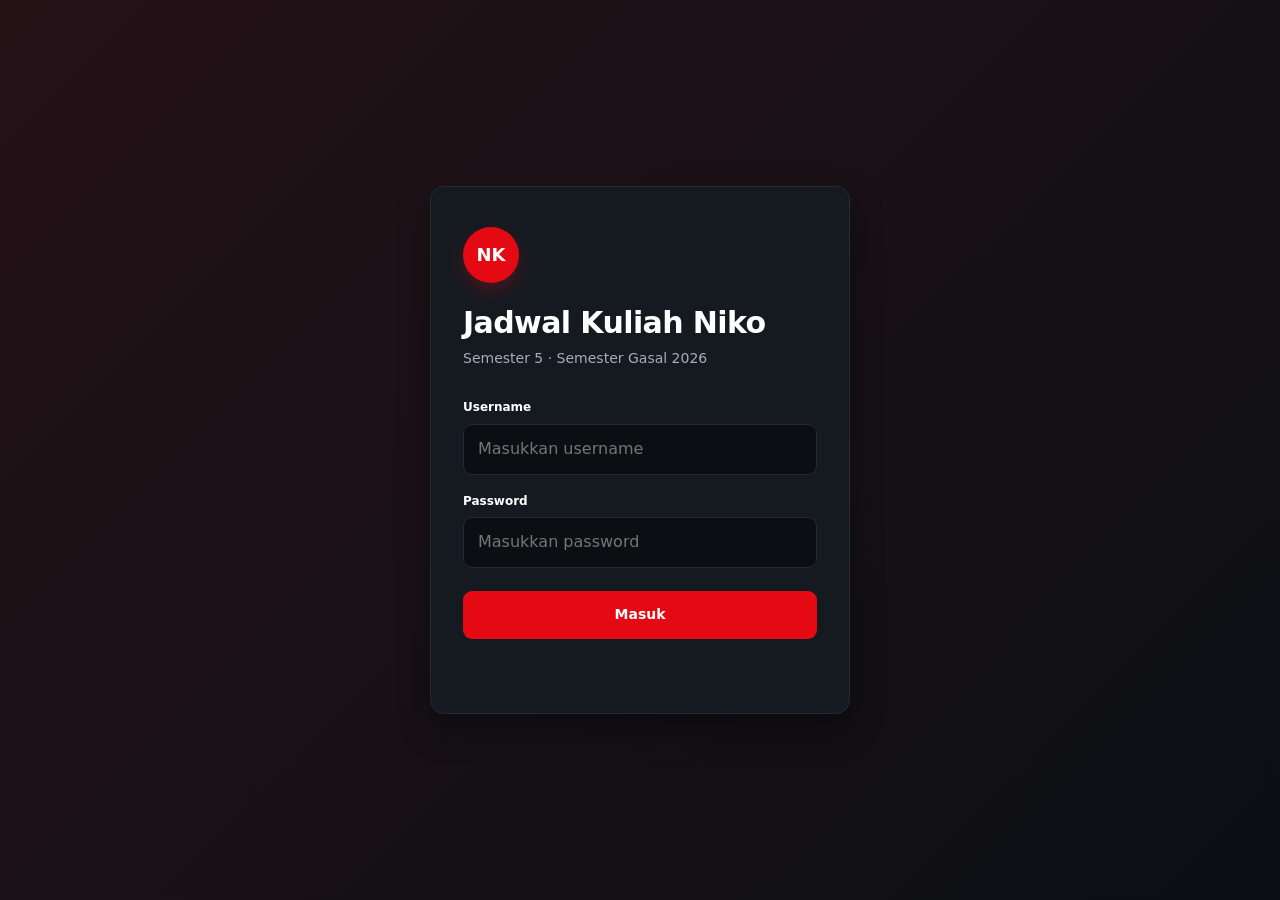
<file: index.html>
<!DOCTYPE html>
<html lang="id">
<head>
  <meta charset="UTF-8">
  <meta name="viewport" content="width=device-width, initial-scale=1.0">
  <title>Login - Jadwal Kuliah Niko</title>
  <link rel="stylesheet" href="css/style.css">
</head>
<body class="login-page">
  <main class="login-shell">
    <section class="login-card" aria-labelledby="login-title">
      <div class="brand-mark" aria-hidden="true">NK</div>
      <h1 id="login-title">Jadwal Kuliah Niko</h1>
      <p class="muted">Semester 5 · Semester Gasal 2026</p>
      <form id="loginForm">
        <label for="username">Username</label>
        <input id="username" type="text" placeholder="Masukkan username" required autocomplete="username">
        <label for="password">Password</label>
        <input id="password" type="password" placeholder="Masukkan password" required autocomplete="current-password">
        <button class="button-primary" type="submit">Masuk</button>
      </form>
      <p id="loginMessage" class="form-message" aria-live="polite"></p>
    </section>
  </main>
  <script src="js/login.js"></script>
</body>
</html>
</file>
<file: css/style.css>
:root {
  --primary: #e50914;
  --primary-dark: #b30710;
  --primary-light: #35141a;
  --bg: #0b0f14;
  --surface: #151a21;
  --surface-dark: #10151b;
  --sidebar: #11151b;
  --text: #ffffff;
  --text-muted: #a7adb5;
  --border: #252b33;
  --success: #22c55e;
  --warning: #f59e0b;
  --shadow: 0 8px 24px rgba(0, 0, 0, .24);
  --shadow-lg: 0 16px 32px rgba(0, 0, 0, .34);
  --radius: 14px;
  --radius-sm: 9px;
  --content-gap: 28px;
}

body.dark {
  --bg: #0b0f14;
  --surface: #151a21;
  --surface-dark: #10151b;
  --sidebar: #11151b;
  --text: #ffffff;
  --text-muted: #a7adb5;
  --border: #252b33;
  --success: #22c55e;
  --warning: #f59e0b;
  --shadow: 0 8px 24px rgba(0, 0, 0, .28);
  --shadow-lg: 0 16px 32px rgba(0, 0, 0, .38);
}

* { box-sizing: border-box; margin: 0; padding: 0; }
html { overflow-x: hidden; }
body { font-family: system-ui, -apple-system, 'Segoe UI', Roboto, sans-serif; background: var(--bg); color: var(--text); line-height: 1.55; transition: background .3s, color .3s; }
a { color: inherit; text-decoration: none; }
button { font: inherit; cursor: pointer; border: none; background: none; }
input { font: inherit; }
img { max-width: 100%; }
:focus-visible { outline: 3px solid var(--primary); outline-offset: 3px; }
.sr-only { position: absolute; width: 1px; height: 1px; padding: 0; margin: -1px; overflow: hidden; clip: rect(0, 0, 0, 0); white-space: nowrap; border: 0; }

.login-page { min-height: 100vh; display: grid; place-items: center; padding: 24px; background: linear-gradient(135deg, #241217, var(--bg)); }
.login-shell { width: min(420px, 100%); }
.login-card { background: var(--surface); padding: 40px 32px; border-radius: var(--radius); box-shadow: var(--shadow-lg); border: 1px solid var(--border); }
.brand-mark { width: 56px; height: 56px; display: grid; place-items: center; margin-bottom: 22px; background: var(--primary); color: white; border-radius: 50%; font-weight: 700; font-size: 18px; box-shadow: 0 8px 18px rgba(229, 9, 20, .24); }
.login-card h1 { font-size: 30px; line-height: 1.2; letter-spacing: -.02em; margin-bottom: 7px; }
.login-card .muted { color: var(--text-muted); font-size: 14px; margin-bottom: 28px; }
.login-card label { display: block; font-size: 12px; font-weight: 700; margin: 0 0 7px; color: var(--text); }
.login-card label + input { margin-bottom: 17px; }
.login-card input { width: 100%; padding: 12px 14px; border: 1px solid var(--border); border-radius: var(--radius-sm); background: var(--bg); color: var(--text); outline: none; transition: border-color .2s, box-shadow .2s; }
.login-card input:focus { border-color: var(--primary); box-shadow: 0 0 0 3px rgba(229, 9, 20, .2); }
.button-primary { width: 100%; margin-top: 6px; padding: 13px 14px; background: var(--primary); color: white; border-radius: var(--radius-sm); font-weight: 700; font-size: 14px; transition: background .2s, transform .2s, box-shadow .2s; }
.button-primary:hover { background: var(--primary-dark); }
.form-message { min-height: 20px; margin-top: 14px; font-size: 13px; text-align: center; }

.app-shell { min-height: 100vh; display: block; }
.sidebar { display: flex; flex-direction: column; padding: 28px 14px 18px; background: var(--sidebar); color: white; position: fixed; inset: 0 auto 0 0; width: 260px; z-index: 100; transform: translateX(0); transition: transform .3s; }
.sidebar.open { transform: translateX(0); }
.sidebar .brand { font-size: 19px; letter-spacing: -.01em; font-weight: 750; margin-bottom: 34px; padding: 0 14px; }
.sidebar nav { display: grid; align-content: start; gap: 5px; flex: 1; }
.nav-link { display: flex; align-items: center; gap: 10px; padding: 11px 14px; border-radius: var(--radius-sm); color: rgba(255,255,255,.75); font-size: 14px; font-weight: 600; transition: background .2s, color .2s, transform .2s; }
.nav-link:hover { background: rgba(229, 9, 20, .12); color: white; }
.nav-link.active { background: rgba(229, 9, 20, .2); color: white; box-shadow: inset 3px 0 0 var(--primary); }
.sidebar-footer { padding: 16px 10px 0; border-top: 1px solid rgba(255,255,255,.2); font-size: 12px; color: rgba(255,255,255,.82); }
.sidebar-footer button { color: rgba(255,255,255,.75); font-size: 14px; text-align: left; padding: 0; }
.sidebar-footer button:hover { color: white; }
.logout-link { margin-top: 10px; }

.mobile-header { display: none; align-items: center; justify-content: space-between; padding: 15px 20px; background: var(--sidebar); color: white; position: sticky; top: 0; z-index: 90; box-shadow: 0 4px 16px rgba(0, 0, 0, .3); }
.mobile-header .brand { font-weight: 700; font-size: 16px; }
.menu-btn { color: white; font-size: 16px; font-weight: 600; padding: 8px 10px; border: 1px solid rgba(255,255,255,.35); border-radius: var(--radius-sm); }

.bottom-nav { display: none; position: fixed; bottom: 0; left: 0; right: 0; background: var(--sidebar); border-top: 1px solid var(--border); z-index: 90; padding: 7px 0 calc(7px + env(safe-area-inset-bottom)); box-shadow: 0 -6px 18px rgba(0, 0, 0, .3); }
.bottom-nav-inner { display: flex; justify-content: space-around; }
.bottom-nav a { display: flex; flex-direction: column; align-items: center; gap: 2px; padding: 6px 10px; color: var(--text-muted); font-size: 11px; font-weight: 500; border-radius: var(--radius-sm); transition: color .2s; }
.bottom-nav a.active, .bottom-nav a:hover { color: var(--primary); }
.bottom-nav .icon { font-size: 20px; line-height: 1; }

.content { width: calc(100% - 260px); max-width: 1440px; min-width: 0; margin: 0 0 0 260px; padding: 36px clamp(24px, 4vw, 56px) 96px; }
.topbar { display: flex; justify-content: space-between; align-items: flex-start; margin-bottom: 32px; gap: 20px; }
.topbar h1 { font-size: clamp(28px, 3vw, 40px); font-weight: 750; letter-spacing: -.025em; line-height: 1.15; overflow-wrap: anywhere; }
.topbar p { color: var(--text-muted); font-size: 14px; margin-top: 6px; }
.avatar { width: 40px; height: 40px; display: grid; place-items: center; background: var(--primary); color: white; border-radius: 50%; font-weight: 600; font-size: 13px; flex-shrink: 0; }

.stats { display: grid; grid-template-columns: repeat(5, minmax(0, 1fr)); gap: 14px; margin-bottom: var(--content-gap); }
.stat { min-width: 0; padding: 18px 20px; background: var(--surface); border-radius: var(--radius); border: 1px solid var(--border); box-shadow: var(--shadow); }
.stat strong { display: block; font-size: 25px; font-weight: 750; line-height: 1.25; color: var(--primary); overflow-wrap: anywhere; }
.stat span { display: block; font-size: 12px; color: var(--text-muted); margin-top: 5px; }

.course-statistics { margin-bottom: var(--content-gap); }
.course-statistics-grid { display: grid; grid-template-columns: repeat(12, minmax(0, 1fr)); gap: 14px; }
.course-stat-card { grid-column: span 3; min-width: 0; min-height: 142px; display: flex; flex-direction: column; justify-content: space-between; gap: 8px; padding: 20px; background: var(--surface); border: 1px solid var(--border); border-top: 3px solid var(--primary); border-radius: var(--radius); box-shadow: var(--shadow); transition: transform .2s, box-shadow .2s; }
.course-stat-card:hover { transform: translateY(-2px); box-shadow: var(--shadow-lg); }
.course-stat-card-wide { grid-column: span 6; }
.course-stat-label { color: var(--text-muted); font-size: 12px; font-weight: 700; line-height: 1.35; }
.course-stat-card strong { color: var(--primary); font-size: 24px; font-weight: 750; line-height: 1.25; overflow-wrap: anywhere; }
.course-stat-card strong small { font-size: 14px; font-weight: 700; }
.course-stat-detail { color: var(--text-muted); font-size: 12px; line-height: 1.45; overflow-wrap: anywhere; }

.dashboard-profile { display: grid; grid-template-columns: 88px minmax(0, 1fr) auto; gap: 20px; align-items: center; padding: 22px; margin-bottom: 22px; background: linear-gradient(110deg, var(--surface), var(--primary-light)); border: 1px solid var(--border); border-radius: var(--radius); box-shadow: var(--shadow); }
.dashboard-profile-photo { width: 88px; height: 88px; border: 3px solid var(--surface); border-radius: 50%; object-fit: cover; box-shadow: var(--shadow); }
.dashboard-profile-info h2 { margin: 2px 0 6px; font-size: 24px; line-height: 1.2; letter-spacing: -.015em; }
.dashboard-profile-info p { color: var(--text-muted); font-size: 13px; }
.dashboard-profile-info .profile-kicker { color: var(--primary); font-size: 11px; font-weight: 700; letter-spacing: .08em; text-transform: uppercase; }
.profile-link, .text-link { color: var(--primary); font-size: 13px; font-weight: 700; }
.profile-link:hover, .text-link:hover { color: var(--primary-dark); text-decoration: underline; }
.schedule-table-section { margin-bottom: 34px; }
.section-caption { margin-top: 4px; color: var(--text-muted); font-size: 13px; }
.table-wrapper { overflow-x: auto; background: var(--surface-dark); border: 1px solid var(--border); border-radius: var(--radius); box-shadow: var(--shadow); }
.schedule-table { width: 100%; min-width: 780px; border-collapse: separate; border-spacing: 0; text-align: left; }
.schedule-table th, .schedule-table td { padding: 13px 16px; border-bottom: 1px solid var(--border); font-size: 13px; white-space: nowrap; }
.schedule-table th { color: var(--text-muted); background: var(--surface-dark); font-size: 11px; font-weight: 750; letter-spacing: .06em; text-transform: uppercase; }
.schedule-table th:first-child { border-top-left-radius: var(--radius); }
.schedule-table th:last-child { border-top-right-radius: var(--radius); }
.schedule-table td:first-child, .schedule-table td:nth-child(4) { color: var(--text); font-weight: 600; }
.schedule-table td:nth-child(3) { color: var(--primary); font-weight: 600; }
.schedule-table tbody tr:last-child td { border-bottom: 0; }
.schedule-table tbody tr:nth-child(even) { background: rgba(255, 255, 255, .025); }
.schedule-table tbody tr:hover { background: rgba(229, 9, 20, .1); }
body.dark .schedule-table tbody tr:nth-child(even) { background: rgba(255, 255, 255, .025); }

.section-heading { display: flex; justify-content: space-between; align-items: center; margin-bottom: 16px; gap: 16px; }
.section-heading h2 { font-size: 21px; font-weight: 750; letter-spacing: -.015em; line-height: 1.25; }
.section-heading .date { font-size: 13px; color: var(--text-muted); }

.schedule-list { display: grid; gap: 12px; margin-bottom: 32px; }
.schedule-row { display: grid; grid-template-columns: 92px minmax(0, 1fr) auto; gap: 18px; align-items: center; padding: 17px 18px; background: var(--surface); border-radius: var(--radius); border: 1px solid var(--border); border-left: 4px solid var(--primary); box-shadow: var(--shadow); }
.schedule-row .time { font-size: 12px; font-weight: 600; color: var(--text-muted); }
.schedule-row h3 { font-size: 16px; font-weight: 600; margin-bottom: 2px; }
.schedule-row p { font-size: 13px; color: var(--text-muted); }
.badge { padding: 5px 10px; border-radius: 20px; font-size: 11px; font-weight: 600; background: rgba(229, 9, 20, .14); color: #ff5a63; white-space: nowrap; }

.next-class { background: var(--surface); border-radius: var(--radius); border: 1px solid var(--border); padding: 20px; box-shadow: var(--shadow); }
.next-class h3 { font-size: 16px; font-weight: 600; margin-bottom: 12px; }
.next-class-item { display: flex; flex-direction: column; align-items: flex-start; gap: 7px; padding: 2px 0; }
.next-class-status { color: var(--primary); font-size: 11px; font-weight: 750; letter-spacing: .06em; text-transform: uppercase; }
.next-class-item .name { font-size: 18px; font-weight: 700; }
.next-class-item .meta { font-size: 14px; color: var(--text-muted); }
.next-class-item .countdown { font-size: 30px; font-weight: 750; color: var(--primary); letter-spacing: .02em; line-height: 1.15; margin-top: 8px; }
.notification-button { margin-top: 8px; padding: 9px 13px; border: 1px solid var(--border); border-radius: var(--radius-sm); color: var(--primary); background: var(--surface); font-size: 12px; font-weight: 700; transition: background .2s, border-color .2s, color .2s; }
.notification-button:hover:not(:disabled) { border-color: var(--primary); background: rgba(229, 9, 20, .12); }
.notification-button:disabled { cursor: default; color: var(--text-muted); background: var(--bg); }
.no-class { text-align: center; padding: 32px; color: var(--text-muted); font-size: 15px; }

.course-grid { display: grid; grid-template-columns: repeat(auto-fill, minmax(min(260px, 100%), 1fr)); gap: 16px; }
.course-card { min-width: 0; padding: 20px; background: var(--surface); border-radius: var(--radius); border: 1px solid var(--border); border-bottom: 3px solid var(--primary); box-shadow: var(--shadow); transition: transform .2s, box-shadow .2s; }
.course-card:hover { transform: translateY(-2px); box-shadow: var(--shadow-lg); }
.course-card h3 { font-size: 16px; font-weight: 600; margin-bottom: 12px; }
.course-card p { font-size: 13px; color: var(--text-muted); margin-bottom: 4px; }
.course-card .code { display: inline-block; font-size: 11px; font-weight: 600; padding: 3px 8px; border-radius: 4px; background: rgba(229, 9, 20, .14); color: #ff5a63; margin-bottom: 10px; }
.course-card .sks { font-weight: 600; color: var(--text); }

.filter-bar { display: flex; gap: 8px; flex-wrap: wrap; margin-bottom: 24px; }
.filter-btn { padding: 9px 15px; border-radius: 20px; font-size: 12px; font-weight: 700; background: var(--surface); border: 1px solid var(--border); color: var(--text-muted); transition: all .2s; }
.filter-btn.active { background: var(--primary); color: white; border-color: var(--primary); }
.filter-btn:hover:not(.active) { border-color: var(--primary); color: var(--primary); }

.profile-panel { display: grid; grid-template-columns: 1fr; gap: 20px; background: var(--surface); border-radius: var(--radius); border: 1px solid var(--border); padding: 24px; box-shadow: var(--shadow); }
.profile-photo { width: 120px; height: 120px; border-radius: 50%; object-fit: cover; margin: 0 auto; display: block; border: 3px solid var(--primary-light); }
.profile-panel h2 { text-align: center; font-size: 22px; font-weight: 700; margin-bottom: 20px; }
.profile-details { display: grid; grid-template-columns: repeat(2, 1fr); gap: 16px; }
.profile-details > div { padding: 12px; background: var(--bg); border-radius: var(--radius-sm); }
.profile-details strong { display: block; font-size: 11px; font-weight: 600; text-transform: uppercase; letter-spacing: .04em; color: var(--text-muted); margin-bottom: 4px; }
.profile-details span { font-size: 14px; font-weight: 500; }

.dark-toggle { position: relative; display: flex; align-items: center; gap: 8px; font-size: 13px; color: rgba(255,255,255,.9); padding: 8px 12px; border-radius: var(--radius-sm); cursor: pointer; width: 100%; text-align: left; }
.dark-toggle:hover { background: rgba(229, 9, 20, .12); color: white; }
.toggle-track { width: 36px; height: 20px; background: rgba(255,255,255,.2); border-radius: 20px; position: relative; transition: background .2s; }
.toggle-thumb { width: 16px; height: 16px; background: white; border-radius: 50%; position: absolute; top: 2px; left: 2px; transition: transform .2s; }
.dark .toggle-track { background: rgba(0,0,0,.3); }
.dark .toggle-thumb { transform: translateX(16px); }

.overlay { display: none; position: fixed; inset: 0; background: rgba(0, 0, 0, .68); z-index: 95; }
.overlay.active { display: block; }

.dashboard-grid { display: grid; grid-template-columns: minmax(0, 1.35fr) minmax(260px, .65fr); gap: 24px; align-items: start; }
.dashboard-next-section { margin-top: 28px; }
.clock { color: var(--primary) !important; font-size: 13px !important; margin-top: 2px !important; }
.schedule-card { padding: 18px; background: var(--surface); border: 1px solid var(--border); border-left: 4px solid var(--primary); border-radius: var(--radius); box-shadow: var(--shadow); }
.schedule-card-top { display: flex; justify-content: space-between; gap: 12px; margin-bottom: 12px; }
.day-label, .course-code { color: var(--primary); font-size: 12px; font-weight: 700; }
.schedule-card h3 { margin-bottom: 8px; font-size: 18px; }
.schedule-meta { display: flex; flex-wrap: wrap; gap: 8px 14px; margin-top: 14px; color: var(--text-muted); font-size: 12px; }
.schedule-meta span + span { border-left: 1px solid var(--border); padding-left: 14px; }
.next-class h2 { margin-bottom: 18px; font-size: 22px; }
.profile-panel .profile-photo { background: var(--surface); }

.tuition-summary { display: flex; align-items: center; justify-content: space-between; gap: 18px; padding: 22px 24px; margin-bottom: var(--content-gap); background: var(--surface); border: 1px solid var(--border); border-left: 4px solid var(--primary); border-radius: var(--radius); box-shadow: var(--shadow); }
.tuition-summary > div { min-width: 0; }
.tuition-summary strong { display: block; margin-top: 5px; color: var(--primary); font-size: 30px; line-height: 1.2; overflow-wrap: anywhere; }
.tuition-count { color: var(--text-muted); font-size: 13px; white-space: nowrap; }
.tuition-layout { display: grid; grid-template-columns: minmax(280px, .75fr) minmax(0, 1.25fr); gap: 24px; align-items: start; }
.tuition-form { padding: 22px; background: var(--surface); border: 1px solid var(--border); border-radius: var(--radius); box-shadow: var(--shadow); }
.tuition-form label { display: block; margin: 16px 0 7px; color: var(--text); font-size: 12px; font-weight: 700; }
.tuition-form input { width: 100%; padding: 11px 13px; border: 1px solid var(--border); border-radius: var(--radius-sm); background: var(--surface-dark); color: var(--text); outline: none; transition: border-color .2s, box-shadow .2s; }
.tuition-form input:focus { border-color: var(--primary); box-shadow: 0 0 0 3px rgba(229, 9, 20, .18); }
.tuition-form-actions { display: flex; gap: 10px; margin-top: 20px; }
.tuition-form-actions .button-primary { margin-top: 0; }
.button-secondary { padding: 13px 15px; border: 1px solid var(--border); border-radius: var(--radius-sm); color: var(--text-muted); font-size: 14px; font-weight: 700; white-space: nowrap; }
.button-secondary:hover { border-color: var(--primary); color: var(--text); }
.payment-list-section { min-width: 0; }
.payment-list { display: grid; gap: 12px; }
.payment-item { display: grid; grid-template-columns: minmax(0, 1fr) auto auto; gap: 16px; align-items: center; padding: 17px 18px; background: var(--surface-dark); border: 1px solid var(--border); border-radius: var(--radius); box-shadow: var(--shadow); }
.payment-item-info { min-width: 0; display: grid; gap: 4px; }
.payment-item-info strong { overflow-wrap: anywhere; }
.payment-item-info span { color: var(--text-muted); font-size: 12px; }
.payment-amount { color: var(--primary); font-size: 14px; white-space: nowrap; }
.payment-actions { display: flex; gap: 8px; }
.payment-action { padding: 7px 9px; border: 1px solid var(--border); border-radius: var(--radius-sm); color: var(--text-muted); font-size: 12px; font-weight: 700; }
.payment-action:hover { border-color: var(--primary); color: var(--text); }
.payment-action-danger:hover { border-color: #ef233c; color: #ff5a63; }
.form-message-success { color: var(--success); }
.form-message-error { color: var(--warning); }

@media (prefers-reduced-motion: reduce) {
  *, *::before, *::after { scroll-behavior: auto !important; transition-duration: .01ms !important; animation-duration: .01ms !important; animation-iteration-count: 1 !important; }
}

@media (max-width: 1100px) and (min-width: 769px) {
  .content { padding-left: 28px; padding-right: 28px; }
  .stats { grid-template-columns: repeat(3, minmax(0, 1fr)); }
  .course-statistics-grid { grid-template-columns: repeat(2, minmax(0, 1fr)); }
  .course-stat-card { grid-column: auto; }
  .course-stat-card-wide { grid-column: span 2; }
}

@media (max-width: 768px) {
  .app-shell { display: block; }
  .sidebar { transform: translateX(-100%); }
  .sidebar.open { transform: translateX(0); }
  .mobile-header { display: flex; }
  .bottom-nav { display: block; }
  .content { width: 100%; margin: 0; padding: 24px 16px 100px; }
  .topbar { margin-bottom: 22px; }
  .topbar h1 { max-width: calc(100vw - 90px); font-size: clamp(24px, 7vw, 34px); }
  .topbar p { overflow-wrap: anywhere; }
  .stats { grid-template-columns: 1fr; }
  .course-statistics-grid { grid-template-columns: repeat(2, minmax(0, 1fr)); }
  .course-stat-card { grid-column: auto; }
  .course-stat-card-wide { grid-column: span 2; }
  .schedule-row { grid-template-columns: 70px 1fr; }
  .schedule-row .badge { grid-column: 2; justify-self: start; margin-top: 6px; }
  .profile-details { grid-template-columns: 1fr; }
  .course-grid { grid-template-columns: 1fr; }
  .filter-bar { overflow-x: auto; flex-wrap: nowrap; padding-bottom: 4px; }
  .filter-btn { white-space: nowrap; }
  .dashboard-grid { grid-template-columns: 1fr; }
  .tuition-layout { grid-template-columns: 1fr; }
  .schedule-meta span + span { border-left: 0; padding-left: 0; }
  .dashboard-profile { grid-template-columns: 64px 1fr; gap: 12px; padding: 16px; }
  .dashboard-profile-photo { width: 64px; height: 64px; }
  .dashboard-profile-info h2 { font-size: 19px; }
  .dashboard-profile-info { min-width: 0; }
  .dashboard-profile-info p { overflow-wrap: anywhere; }
  .profile-link { grid-column: 2; }
  .section-heading { align-items: flex-start; gap: 10px; }
  .text-link { white-space: nowrap; }
  .profile-panel { padding: 18px; }
  .profile-details span { overflow-wrap: anywhere; }
}

@media (min-width: 769px) {
  .profile-panel { grid-template-columns: 140px 1fr; align-items: start; }
  .profile-panel h2 { text-align: left; }
  .profile-photo { margin: 0; }
}

@media (max-width: 480px) {
  .login-page { padding: 16px; }
  .login-card { padding: 28px 20px; }
  .login-card h1 { font-size: 26px; line-height: 1.2; overflow-wrap: anywhere; }
  .brand-mark { margin-bottom: 16px; }
  .content { padding-left: 12px; padding-right: 12px; }
  .mobile-header { padding: 14px 12px; }
  .mobile-header strong { max-width: 70%; overflow-wrap: anywhere; }
  .schedule-row { grid-template-columns: 1fr; gap: 8px; }
  .schedule-row .badge { grid-column: auto; }
  .schedule-card-top { align-items: flex-start; flex-direction: column; gap: 4px; }
  .dashboard-profile { grid-template-columns: 56px 1fr; }
  .dashboard-profile-photo { width: 56px; height: 56px; }
  .dashboard-profile-info h2 { font-size: 17px; }
  .dashboard-profile-info p { font-size: 12px; }
  .profile-link { grid-column: 1 / -1; }
  .section-heading h2 { font-size: 19px; }
  .section-caption { font-size: 12px; }
  .text-link { font-size: 12px; }
  .stat { padding: 16px; }
  .stat strong { font-size: 24px; overflow-wrap: anywhere; }
  .course-statistics-grid { grid-template-columns: 1fr; }
  .course-stat-card { grid-column: auto; }
  .course-stat-card-wide { grid-column: auto; }
  .course-stat-card { min-height: 116px; }
  .profile-panel { padding: 16px; }
  .profile-panel h2 { font-size: 19px; }
  .tuition-summary { align-items: flex-start; flex-direction: column; padding: 18px; }
  .tuition-summary strong { font-size: 26px; }
  .tuition-form { padding: 18px; }
  .payment-item { grid-template-columns: 1fr auto; gap: 10px; }
  .payment-amount { grid-column: 2; grid-row: 1; }
  .payment-actions { grid-column: 1 / -1; }
}
</file>
